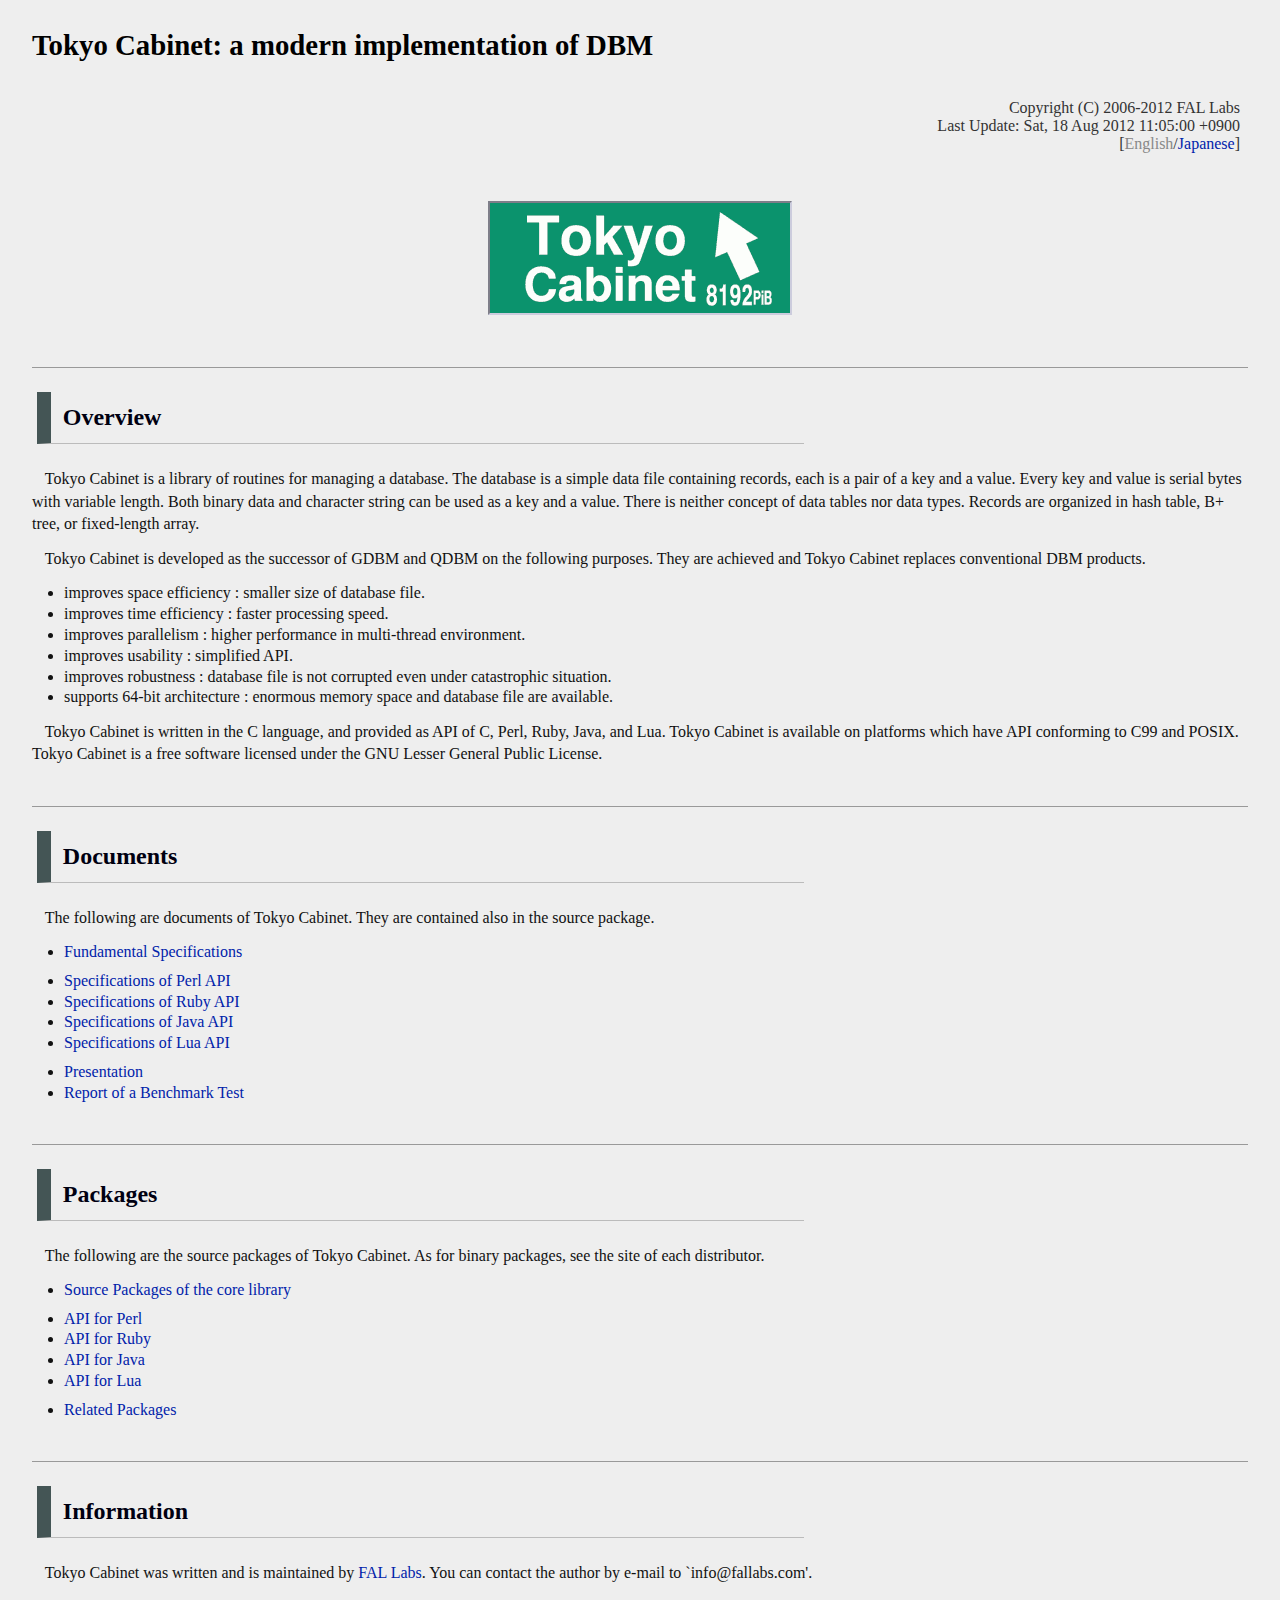
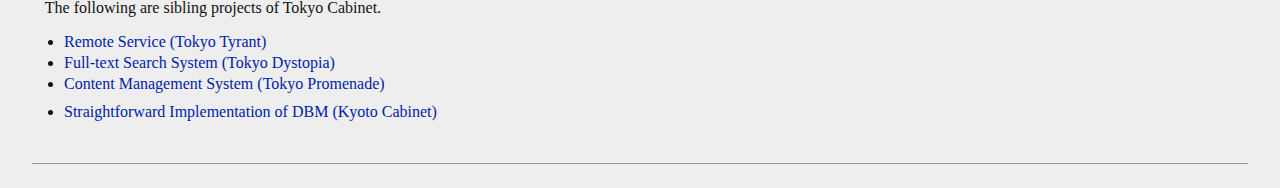
<file: doc/index.html>
<?xml version="1.0" encoding="UTF-8"?>

<!DOCTYPE html PUBLIC "-//W3C//DTD XHTML 1.0 Strict//EN" "http://www.w3.org/TR/xhtml1/DTD/xhtml1-strict.dtd">

<html xmlns="http://www.w3.org/1999/xhtml" xml:lang="en" lang="en">

<head>
<meta http-equiv="Content-Language" content="en" />
<meta http-equiv="Content-Type" content="text/html; charset=UTF-8" />
<meta http-equiv="Content-Style-Type" content="text/css" />
<meta http-equiv="Content-Script-Type" content="text/javascript" />
<meta name="author" content="FAL Labs" />
<meta name="keywords" content="Tokyo Cabinet, tokyocabinet, database, DBM" />
<meta name="description" content="homepage of Tokyo Cabinet" />
<link rel="contents" href="./" />
<link rel="alternate" href="index.ja.html" hreflang="ja" title="the Japanese version" />
<link rel="stylesheet" href="common.css" />
<link rel="icon" href="icon16.png" />
<link rev="made" href="mailto:info@fallabs.com" />
<title>Tokyo Cabinet: a modern implementation of DBM</title>
<script type="text/javascript">function startup(){
  var elem = document.getElementById("headline");
  if(elem){
    var now = new Date();
    if((now.getFullYear() + now.getMonth() + now.getDate() + now.getHours()) % 4 == 0){
      var label;
      switch((now.getMonth() + now.getDay() + now.getHours() + now.getMinutes()) % 24){
      default: label = "Tokyo Cabinet"; break;
      case 1: label = "Shibuya Cabinet"; break;
      case 2: label = "Harajuku Cabinet"; break;
      case 4: label = "Aoyama Cabinet"; break;
      case 5: label = "Gakudai Cabinet"; break;
      case 7: label = "Shinjuku Cabinet"; break;
      case 8: label = "Ikebukuro Cabinet"; break;
      case 10: label = "Akihabara Cabinet"; break;
      case 11: label = "Ueno Cabinet"; break;
      case 13: label = "Sugamo Cabinet"; break;
      case 14: label = "Akasaka Cabinet"; break;
      case 16: label = "Roppongi Cabinet"; break;
      case 17: label = "Yokohama Cabinet"; break;
      case 19: label = "Saitama Cabinet"; break;
      case 20: label = "Tokorozawa Cabinet"; break;
      case 22: label = "Kyoto Cabinet"; break;
      case 23: label = "Nagoya Cabinet"; break;
      }
      var text;
      switch((now.getMonth() + now.getDate() + now.getMinutes()) % 12){
      default: text = "super hyper ultra database manager"; break;
      case 1: text = "much quicker database manager"; break;
      case 3: text = "the ultimate database manager"; break;
      case 5: text = "the supreme database manager"; break;
      case 7: text = "the lightning database manager"; break;
      case 9: text = "the mighty unbeatable invincible database manager"; break;
      case 11: text = "the dinosaur wing of database managers"; break;
      }
      elem.firstChild.nodeValue = label + ": " + text;
    }
  }
}
</script>
</head>

<body onload="startup();">

<h1 id="headline">Tokyo Cabinet: a modern implementation of DBM</h1>

<div class="note">Copyright (C) 2006-2012 FAL Labs</div>
<div class="note">Last Update: Sat, 18 Aug 2012 11:05:00 +0900</div>
<div class="navi">[<span class="void">English</span>/<a href="index.ja.html" hreflang="ja">Japanese</a>]</div>

<div class="logo"><img src="logo.png" id="logo" alt="Tokyo Cabinet" width="300" height="110" /></div>

<hr />

<h2 id="overview">Overview</h2>

<p>Tokyo Cabinet is a library of routines for managing a database.  The database is a simple data file containing records, each is a pair of a key and a value.  Every key and value is serial bytes with variable length.  Both binary data and character string can be used as a key and a value.  There is neither concept of data tables nor data types.  Records are organized in hash table, B+ tree, or fixed-length array.</p>

<p>Tokyo Cabinet is developed as the successor of GDBM and QDBM on the following purposes.  They are achieved and Tokyo Cabinet replaces conventional DBM products.</p>

<ul>
<li>improves space efficiency : smaller size of database file.</li>
<li>improves time efficiency : faster processing speed.</li>
<li>improves parallelism : higher performance in multi-thread environment.</li>
<li>improves usability : simplified API.</li>
<li>improves robustness : database file is not corrupted even under catastrophic situation.</li>
<li>supports 64-bit architecture : enormous memory space and database file are available.</li>
</ul>

<p>Tokyo Cabinet is written in the C language, and provided as API of C, Perl, Ruby, Java, and Lua.  Tokyo Cabinet is available on platforms which have API conforming to C99 and POSIX.  Tokyo Cabinet is a free software licensed under the GNU Lesser General Public License.</p>

<hr />

<h2 id="documents">Documents</h2>

<p>The following are documents of Tokyo Cabinet.  They are contained also in the source package.</p>

<ul>
<li><a href="spex-en.html">Fundamental Specifications</a></li>
</ul>

<ul>
<li><a href="perldoc/">Specifications of Perl API</a></li>
<li><a href="rubydoc/">Specifications of Ruby API</a></li>
<li><a href="javadoc/">Specifications of Java API</a></li>
<li><a href="luadoc/">Specifications of Lua API</a></li>
</ul>

<ul>
<li><a href="tokyoproducts.pdf">Presentation</a></li>
<li><a href="benchmark.pdf">Report of a Benchmark Test</a></li>
</ul>

<hr />

<h2 id="packages">Packages</h2>

<p>The following are the source packages of Tokyo Cabinet.  As for binary packages, see the site of each distributor.</p>

<ul>
<li><a href="pkg/">Source Packages of the core library</a></li>
</ul>

<ul>
<li><a href="perlpkg/">API for Perl</a></li>
<li><a href="rubypkg/">API for Ruby</a></li>
<li><a href="javapkg/">API for Java</a></li>
<li><a href="luapkg/">API for Lua</a></li>
</ul>

<ul>
<li><a href="misc/">Related Packages</a></li>
</ul>

<hr />

<h2 id="information">Information</h2>

<p>Tokyo Cabinet was written and is maintained by <a href="http://fallabs.com/">FAL Labs</a>.  You can contact the author by e-mail to `info@fallabs.com'.</p>

<p>The following are sibling projects of Tokyo Cabinet.</p>

<ul>
<li><a href="http://fallabs.com/tokyotyrant/">Remote Service (Tokyo Tyrant)</a></li>
<li><a href="http://fallabs.com/tokyodystopia/">Full-text Search System (Tokyo Dystopia)</a></li>
<li><a href="http://fallabs.com/tokyopromenade/">Content Management System (Tokyo Promenade)</a></li>
</ul>

<ul>
<li><a href="http://fallabs.com/kyotocabinet/">Straightforward Implementation of DBM (Kyoto Cabinet)</a></li>
</ul>

<hr />

</body>

</html>

<!-- END OF FILE -->
</file>
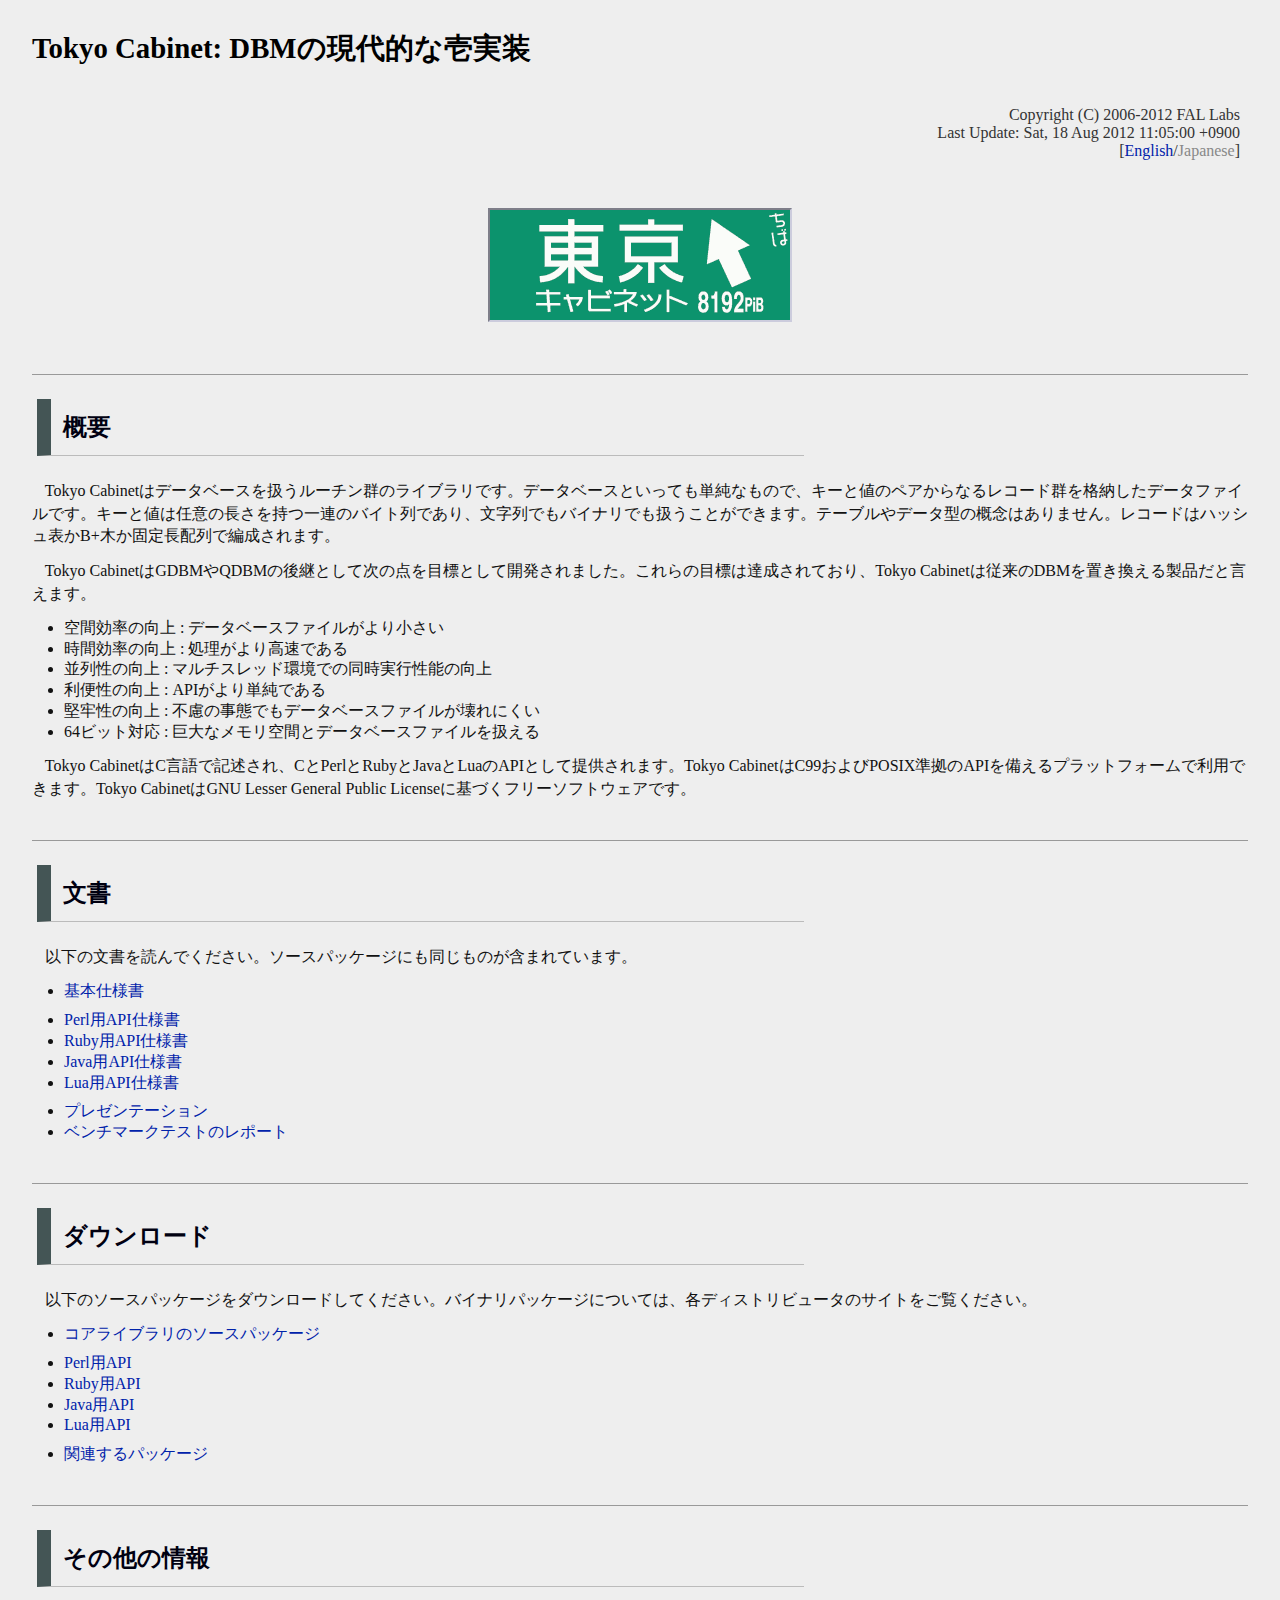
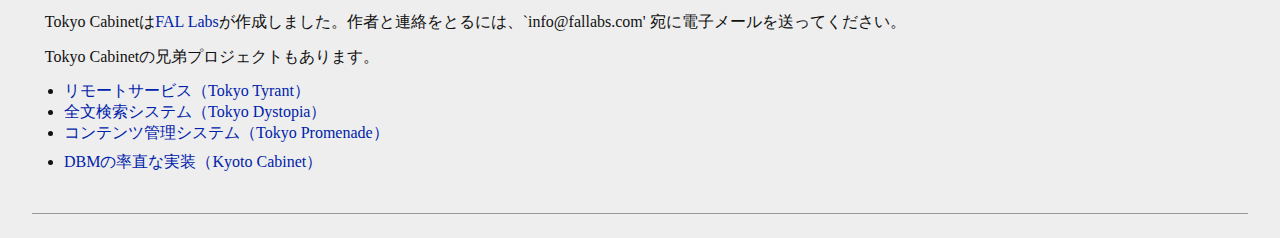
<file: doc/index.ja.html>
<?xml version="1.0" encoding="UTF-8"?>

<!DOCTYPE html PUBLIC "-//W3C//DTD XHTML 1.0 Strict//EN" "http://www.w3.org/TR/xhtml1/DTD/xhtml1-strict.dtd">

<html xmlns="http://www.w3.org/1999/xhtml" xml:lang="ja" lang="ja">

<head>
<meta http-equiv="Content-Language" content="ja" />
<meta http-equiv="Content-Type" content="text/html; charset=UTF-8" />
<meta http-equiv="Content-Style-Type" content="text/css" />
<meta http-equiv="Content-Script-Type" content="text/javascript" />
<meta name="author" content="FAL Labs" />
<meta name="keywords" content="Tokyo Cabinet, tokyocabinet, database, DBM" />
<meta name="description" content="homepage of Tokyo Cabinet" />
<link rel="contents" href="./" />
<link rel="alternate" href="index.html" hreflang="en" title="the English version" />
<link rel="stylesheet" href="common.css" />
<link rel="icon" href="icon16.png" />
<link rev="made" href="mailto:info@fallabs.com" />
<title>データベースマネージャ Tokyo Cabinet</title>
<script type="text/javascript">function startup(){
  var elem = document.getElementById("headline");
  if(elem){
    var now = new Date();
    if((now.getFullYear() + now.getMonth() + now.getDate() + now.getHours()) % 4 == 0){
      var label;
      switch((now.getMonth() + now.getDay() + now.getHours() + now.getMinutes()) % 24){
      default: label = "東京収納棚"; break;
      case 1: label = "Shibuya Cabinet"; break;
      case 2: label = "Harajuku Cabinet"; break;
      case 4: label = "Aoyama Cabinet"; break;
      case 5: label = "Gakudai Cabinet"; break;
      case 7: label = "Shinjuku Cabinet"; break;
      case 8: label = "Ikebukuro Cabinet"; break;
      case 10: label = "Akihabara Cabinet"; break;
      case 11: label = "Ueno Cabinet"; break;
      case 13: label = "Sugamo Cabinet"; break;
      case 14: label = "Akasaka Cabinet"; break;
      case 16: label = "Roppongi Cabinet"; break;
      case 17: label = "Yokohama Cabinet"; break;
      case 19: label = "Saitama Cabinet"; break;
      case 20: label = "Tokorozawa Cabinet"; break;
      case 22: label = "Kyoto Cabinet"; break;
      case 23: label = "Nagoya Cabinet"; break;
      }
      var text;
      switch((now.getMonth() + now.getDate() + now.getMinutes()) % 48){
      default:
        text = "世界最強絶対無敵電光石火疾風迅雷資料基盤管理器";
        switch(now.getSeconds()){
        case 0:
          label = "東京ラブストーリー";
          text = "そんなこと東京の女の子は全然気にしないよ…";
          break;
        case 20:
          label = "東京タワー";
          text = "〜オカンとボクと、時々、オトン〜";
          break;
        case 40:
          label = "東京青春朝焼物語";
          text = "今日から俺、東京の人になる";
          break;
        }
        break;
      case 1: text = "NDBMとは違うのだよ、NDBMとは！"; break;
      case 2: text = "Tokyo Cabinetは伊達じゃないっ！"; break;
      case 3: text = "こいつ…動くぞ…？"; break;
      case 5: text = "敢えて言おう、高速であると！"; break;
      case 6: text = "しかし、私もDBMのはずだ！"; break;
      case 7: text = "SQLで世界を変えれるって…おかしいんだよ！！ "; break;
      case 9: text = "今の私はTokyo Cabinetだ。それ以上でもそれ以下でもない。"; break;
      case 10: text = "私はBerkeleyとは関係ない。私はいつも一人のDBMだった。"; break;
      case 11: text = "逆立ちしたってDBMはRDBにはなれないからな。"; break;
      case 13: text = "見せてもらおうか！Berkeleyのデータベースの性能とやらを！"; break;
      case 14: text = "悲しいけどこれ、DBMなのよね。"; break;
      case 15: text = "そのDBMの性能で勝ったということを忘れるな！！"; break;
      case 17: text = "新しい時代を創るのはSQLではない！！"; break;
      case 18: text = "えぇぃ、マイナーチェンジのくせにっ！"; break;
      case 19: text = "あんなの飾りです！偉い人にはそれが分からんのですよ！"; break;
      case 21: text = "よくもこんなくたびれたDBMが現役でいられるものだ。"; break;
      case 22: text = "見える！私にもレコードが見える！"; break;
      case 23: text = "私の愛馬は凶暴です。"; break;
      case 25: text = "そんなRDBみたいな口の利き方、おやめなさい！"; break;
      case 26: text = "悪い人だ。GDBMをいじめる悪い人だ。"; break;
      case 27: text = "作戦は一刻を争う！"; break;
      case 29: text = "僕が一番トランザクションをうまく使えるんだ。"; break;
      case 30: text = "実は容量が足らんのです。"; break;
      case 31: text = "おれはDBMだ！ DBMでたくさんだっ！"; break;
      case 33: text = "遊びでやってるんじゃないんだよっ！！"; break;
      case 34: text = "あれはいいものだ！"; break;
      case 35: text = "人は時間さえも支配できる…。"; break;
      case 37: text = "この風！この肌触りこそDBMよ！ "; break;
      case 38: text = "さすがハッシュだ、なんともないぜ。"; break;
      case 39: text = "プロセッサの性能差が戦力の決定的な差でないことを見せてやる！"; break;
      case 41: text = "君は、生き延びる事ができるか…？ "; break;
      }
      elem.firstChild.nodeValue = label + ": " + text;
    }
  }
}
</script>
</head>

<body onload="startup();">

<h1 id="headline">Tokyo Cabinet: DBMの現代的な壱実装</h1>

<div class="note">Copyright (C) 2006-2012 FAL Labs</div>
<div class="note">Last Update: Sat, 18 Aug 2012 11:05:00 +0900</div>
<div class="navi">[<a href="index.html" hreflang="en">English</a>/<span class="void">Japanese</span>]</div>

<div class="logo"><img src="logo-ja.png" id="logo" alt="Tokyo Cabinet" width="300" height="110" /></div>

<hr />

<h2 id="overview">概要</h2>

<p>Tokyo Cabinetはデータベースを扱うルーチン群のライブラリです。データベースといっても単純なもので、キーと値のペアからなるレコード群を格納したデータファイルです。キーと値は任意の長さを持つ一連のバイト列であり、文字列でもバイナリでも扱うことができます。テーブルやデータ型の概念はありません。レコードはハッシュ表かB+木か固定長配列で編成されます。</p>

<p>Tokyo CabinetはGDBMやQDBMの後継として次の点を目標として開発されました。これらの目標は達成されており、Tokyo Cabinetは従来のDBMを置き換える製品だと言えます。</p>

<ul>
<li>空間効率の向上 : データベースファイルがより小さい</li>
<li>時間効率の向上 : 処理がより高速である</li>
<li>並列性の向上 : マルチスレッド環境での同時実行性能の向上</li>
<li>利便性の向上 : APIがより単純である</li>
<li>堅牢性の向上 : 不慮の事態でもデータベースファイルが壊れにくい</li>
<li>64ビット対応 : 巨大なメモリ空間とデータベースファイルを扱える</li>
</ul>

<p>Tokyo CabinetはC言語で記述され、CとPerlとRubyとJavaとLuaのAPIとして提供されます。Tokyo CabinetはC99およびPOSIX準拠のAPIを備えるプラットフォームで利用できます。Tokyo CabinetはGNU Lesser General Public Licenseに基づくフリーソフトウェアです。</p>

<hr />

<h2 id="documents">文書</h2>

<p>以下の文書を読んでください。ソースパッケージにも同じものが含まれています。</p>

<ul>
<li><a href="spex-ja.html">基本仕様書</a></li>
</ul>

<ul>
<li><a href="perldoc/">Perl用API仕様書</a></li>
<li><a href="rubydoc/">Ruby用API仕様書</a></li>
<li><a href="javadoc/">Java用API仕様書</a></li>
<li><a href="luadoc/">Lua用API仕様書</a></li>
</ul>

<ul>
<li><a href="tokyoproducts.pdf">プレゼンテーション</a></li>
<li><a href="benchmark.pdf">ベンチマークテストのレポート</a></li>
</ul>

<hr />

<h2 id="packages">ダウンロード</h2>

<p>以下のソースパッケージをダウンロードしてください。バイナリパッケージについては、各ディストリビュータのサイトをご覧ください。</p>

<ul>
<li><a href="pkg/">コアライブラリのソースパッケージ</a></li>
</ul>

<ul>
<li><a href="perlpkg/">Perl用API</a></li>
<li><a href="rubypkg/">Ruby用API</a></li>
<li><a href="javapkg/">Java用API</a></li>
<li><a href="luapkg/">Lua用API</a></li>
</ul>

<ul>
<li><a href="misc/">関連するパッケージ</a></li>
</ul>

<hr />

<h2 id="information">その他の情報</h2>

<p>Tokyo Cabinetは<a href="http://fallabs.com/">FAL Labs</a>が作成しました。作者と連絡をとるには、`info@fallabs.com' 宛に電子メールを送ってください。</p>

<p>Tokyo Cabinetの兄弟プロジェクトもあります。</p>

<ul>
<li><a href="http://fallabs.com/tokyotyrant/">リモートサービス（Tokyo Tyrant）</a></li>
<li><a href="http://fallabs.com/tokyodystopia/">全文検索システム（Tokyo Dystopia）</a></li>
<li><a href="http://fallabs.com/tokyopromenade/">コンテンツ管理システム（Tokyo Promenade）</a></li>
</ul>

<ul>
<li><a href="http://fallabs.com/kyotocabinet/">DBMの率直な実装（Kyoto Cabinet）</a></li>
</ul>

<hr />

</body>

</html>

<!-- END OF FILE -->
</file>
<file: doc/common.css>
/*
 * Style Sheets commonly used by documents of Tokyo Cabinet
 */

html {
  margin: 0em 0em;
  padding: 0em 0em;
  background: #eeeeee none;
}
body {
  margin: 1em 2em;
  padding: 0em 0em;
  background: #eeeeee none;
  color: #111111;
}

hr {
  margin: 2.5em 0em 1.5em 0em;
  height: 1px;
  border: none;
  background: #999999 none;
  color: #999999;
}

h1,h2,h3,h4,h5,h6 {
  font-weight: bold;
}
h1 {
  margin: 1.0em 0em 1.3em 0em;
  padding: 0em 0em;
  font-size: 180%;
  color: #000000;
}
h2 {
  margin: 1.0em 0em 1.0em 0.2em;
  padding: 0.5em 0.5em;
  width: 60%;
  border-left: solid 0.6em #445555;
  border-bottom: solid 1px #bbbbbb;
  font-size: 150%;
  color: #000011;
}
h3 {
  margin: 0.8em 0em 0.5em 0.2em;
  padding: 0em 0em;
  font-size: 120%;
  color: #001111;
}

p {
  margin: 0.8em 0em;
  line-height: 140%;
  text-indent: 0.8em;
}

div,pre,table {
  margin: 0.8em 1.5em;
}

div.note,div.navi {
  text-align: right;
  margin: 0em 0.5em;
  color: #333333;
}
span.void {
  color: #888888;
}

div.logo {
  text-align: center;
  margin: 3em 0em;
}
div.logo img {
  border: inset 2px #ccccdd;
}
div.illust {
  margin: 1em 0em;
  text-align: center;
}
div.illust img {
  border: solid 1px #ccccdd;
}

pre {
  padding: 0.2em;
  background-color: #ddddee;
  border: 1px solid #bbbbcc;
  font-size: 95%;
}

li,dt,dd {
  line-height: 130%;
}
dt {
  margin-left: 1.2em;
}
dd {
  margin-left: 2.5em;
  text-indent: -0.3em;
}
dl.api {
  margin-top: -0.2em;
}
dl.api dd {
  margin-left: 3.0em;
  font-size: 95%;
  color: #333333;
}
ul {
  margin: 0.5em 2.0em;
  padding: 0em;
}
ul.options {
  list-style-type: none;
  margin: 0.5em 1.5em;
  font-size: 95%;
  color: #333333;
}
ul ul {
  margin-top: 0em;
  margin-bottom: 0em;
}

table {
  border-collapse: collapse;
}
td {
  text-align: left;
  vertical-align: top;
  padding: 0.1em 0.5em;
  border: solid 1px #aaaabb;
  font-size: 95%;
}
td.label {
  border: none;
  font-size: 80%;
  color: #333333;
}
td.number {
  text-align: right;
}

a {
  color: #0022aa;
  text-decoration: none;
}
a:hover,a:focus {
  color: #0033ee;
  text-decoration: underline;
}
code,kbd {
  font-style: normal;
  font-weight: bold;
  font-size: 100%;
  color: #001111;
}
var {
  padding: 0em 0.15em 0em 0em;
  font-style: italic;
  color: #001122;
}

@media print {
  html,body {
    margin: 0em 0em;
    background-color: #ffffff;
    color: #000000;
  }
  h1 {
    padding: 8em 0em 0.5em 0em;
    text-align: center;
  }
  h2 {
    page-break-before: always;
  }
  div.note {
    text-align: center;
  }
  div.navi,div.logo {
    display: none;
  }
  hr {
    display: none;
  }
  pre {
    margin: 0.8em 0.8em;
    background-color: #ffffff;
    border: 1px solid #aaaaaa;
    font-size: 90%;
  }
  a,code,kbd {
    color: #000000;
    text-decoration: none;
  }
  h1,h2,h3 {
    font-family: sans-serif;
  }
  p,div,li,dt,dd {
    font-family: serif;
  }
  pre,code,kbd {
    font-family: monospace;
  }
  dd {
    font-size: 90%;
  }
}



/* END OF FILE */
</file>
